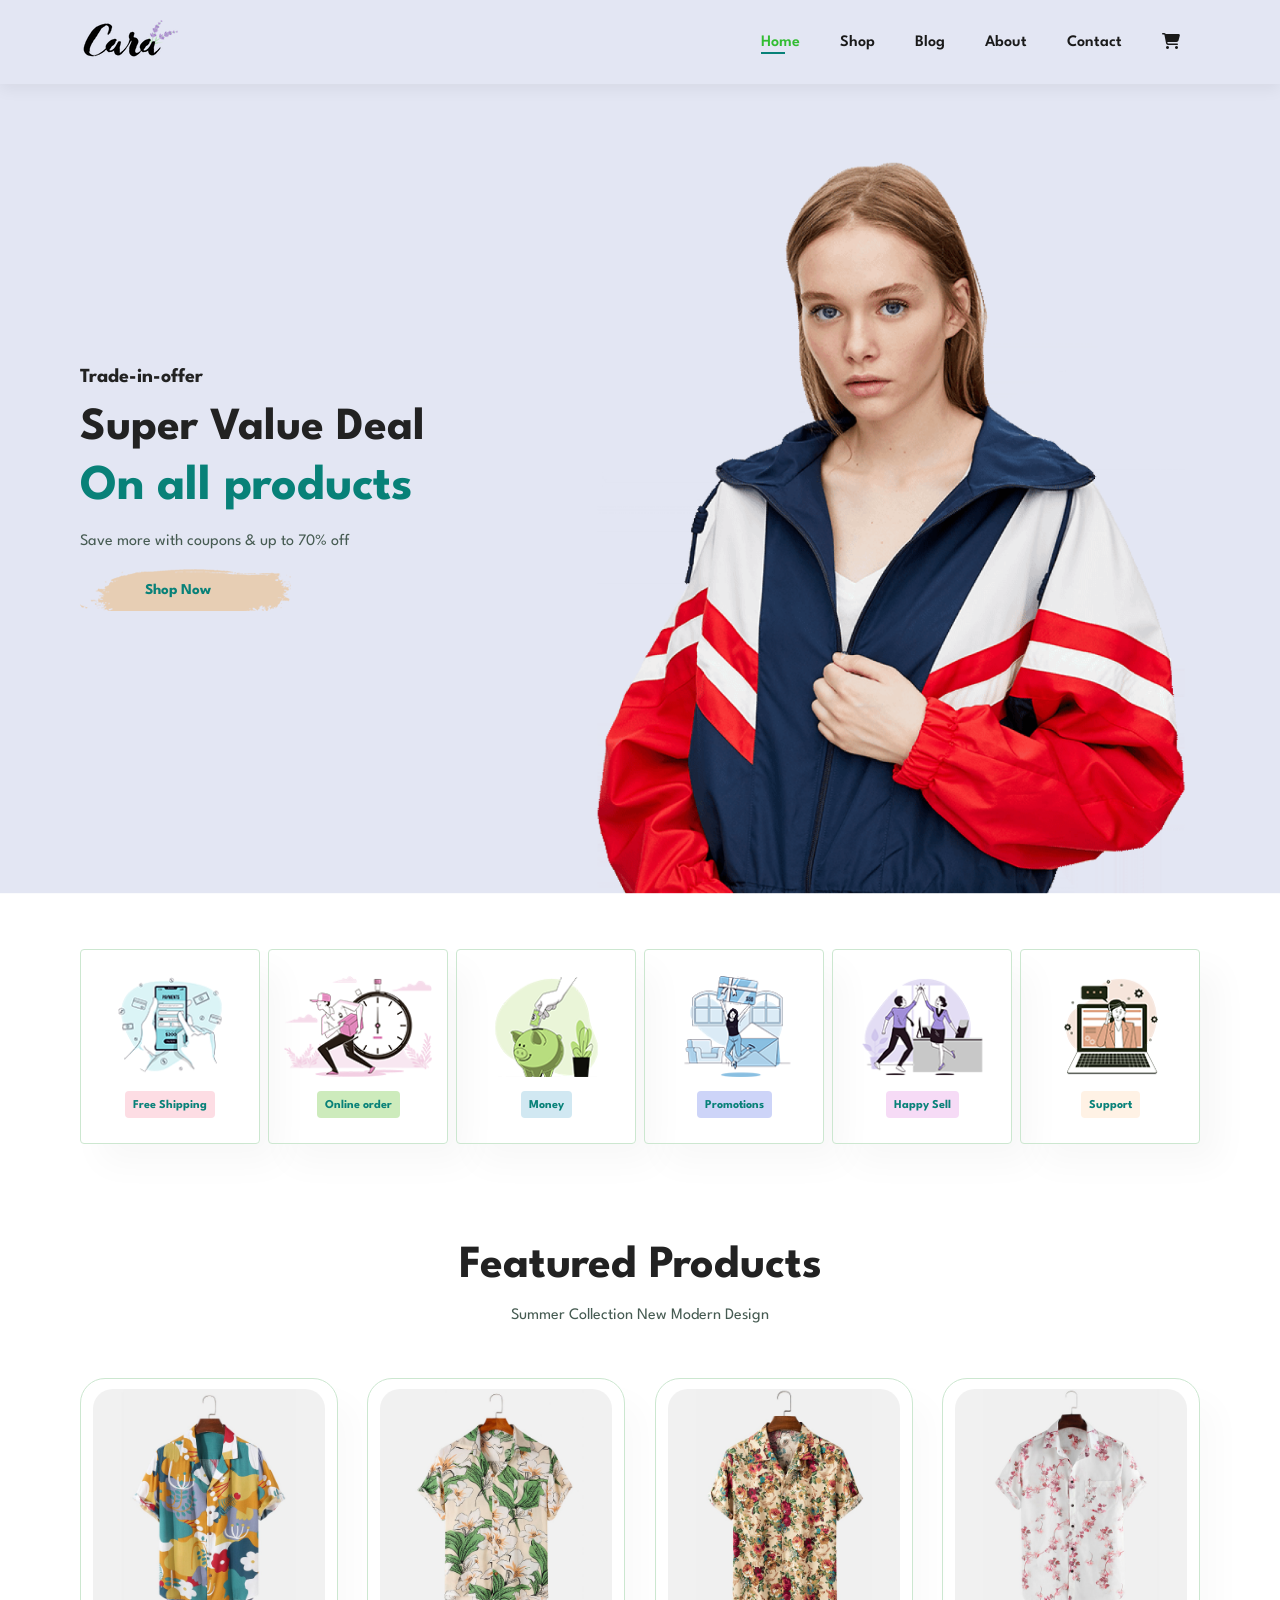
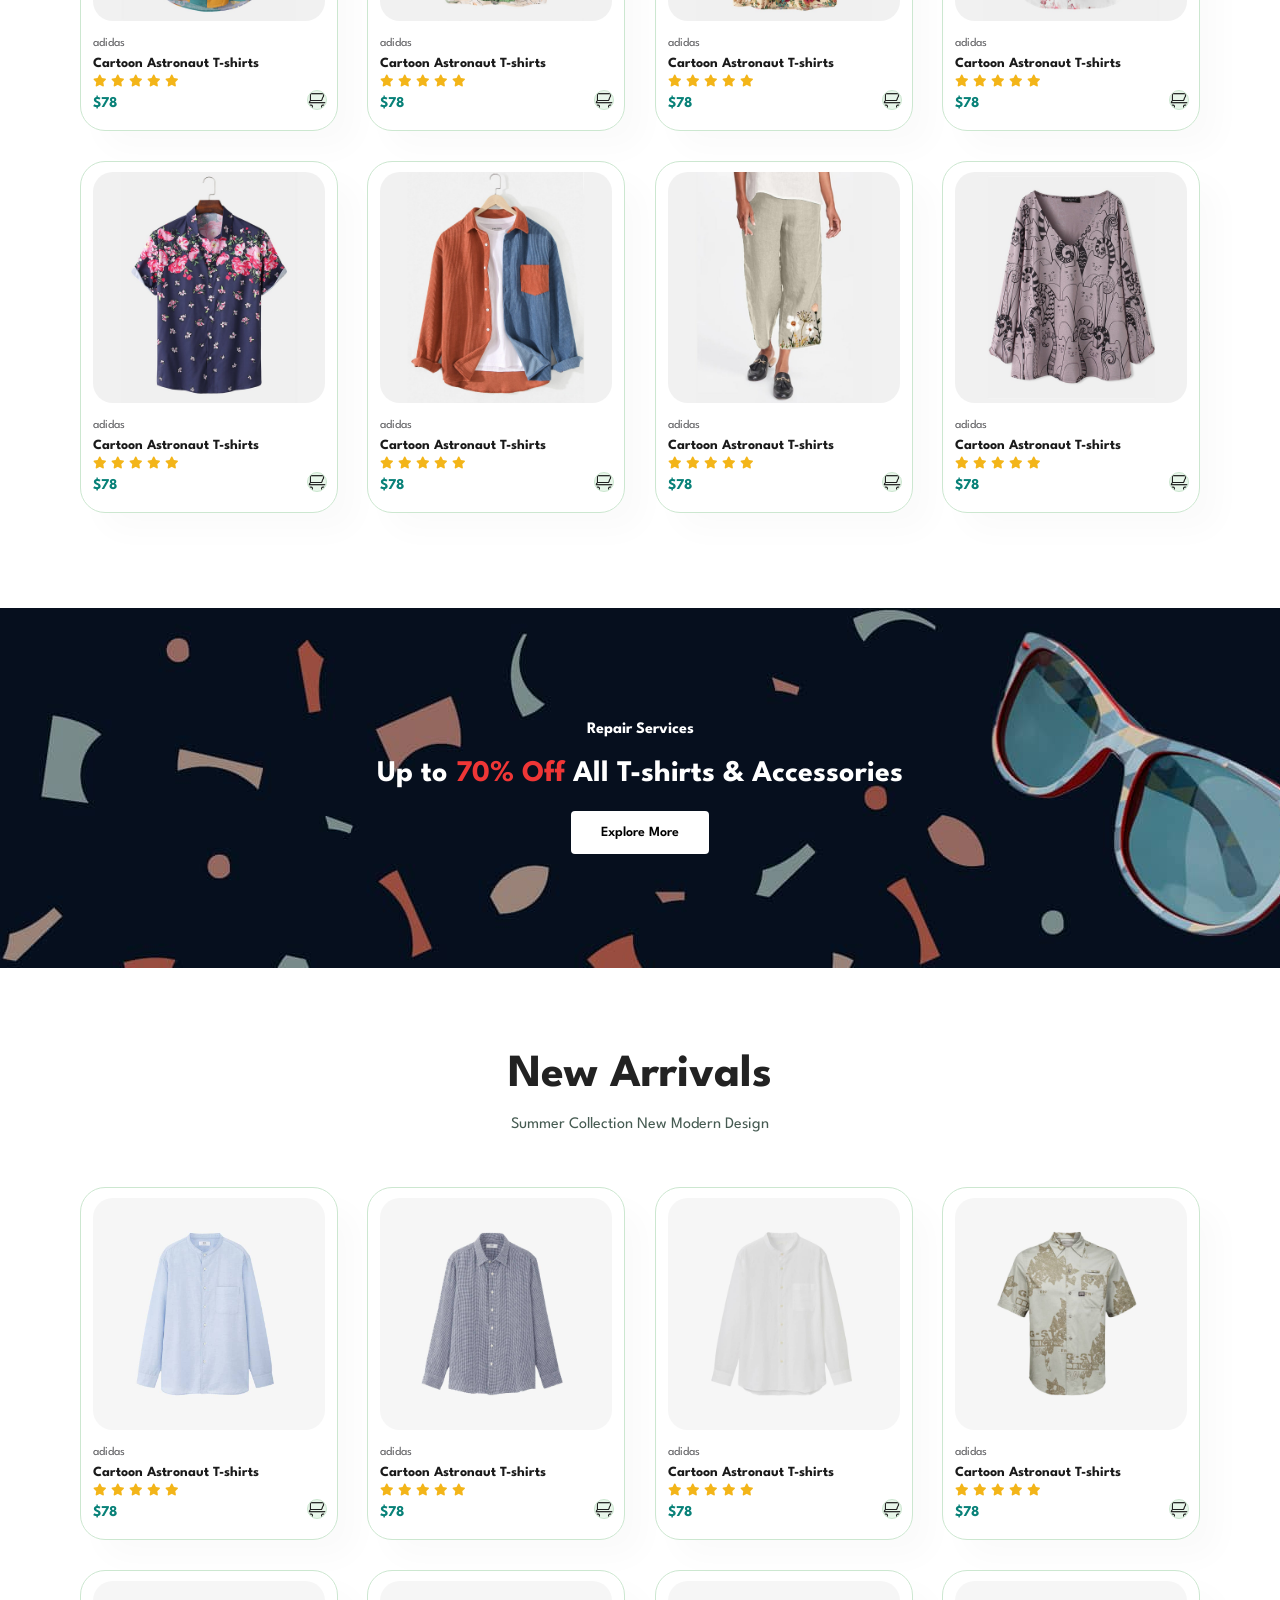
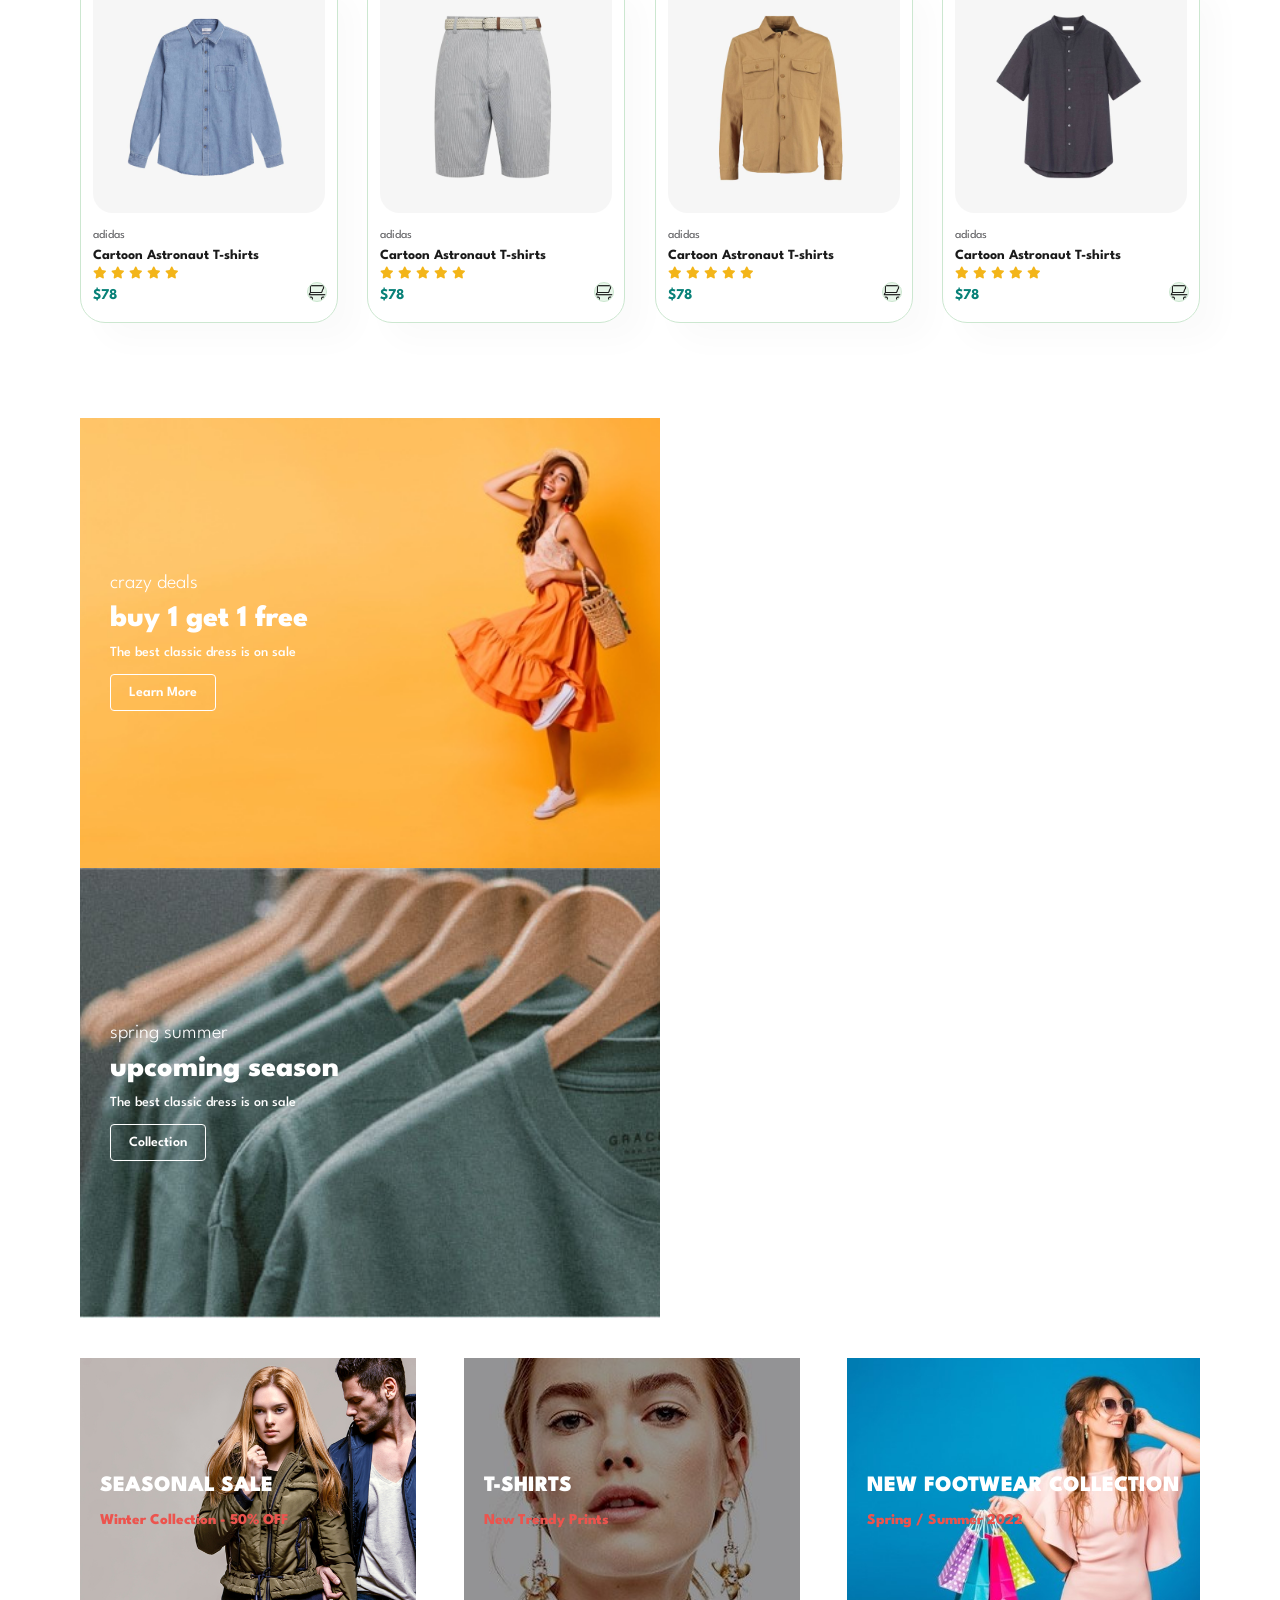
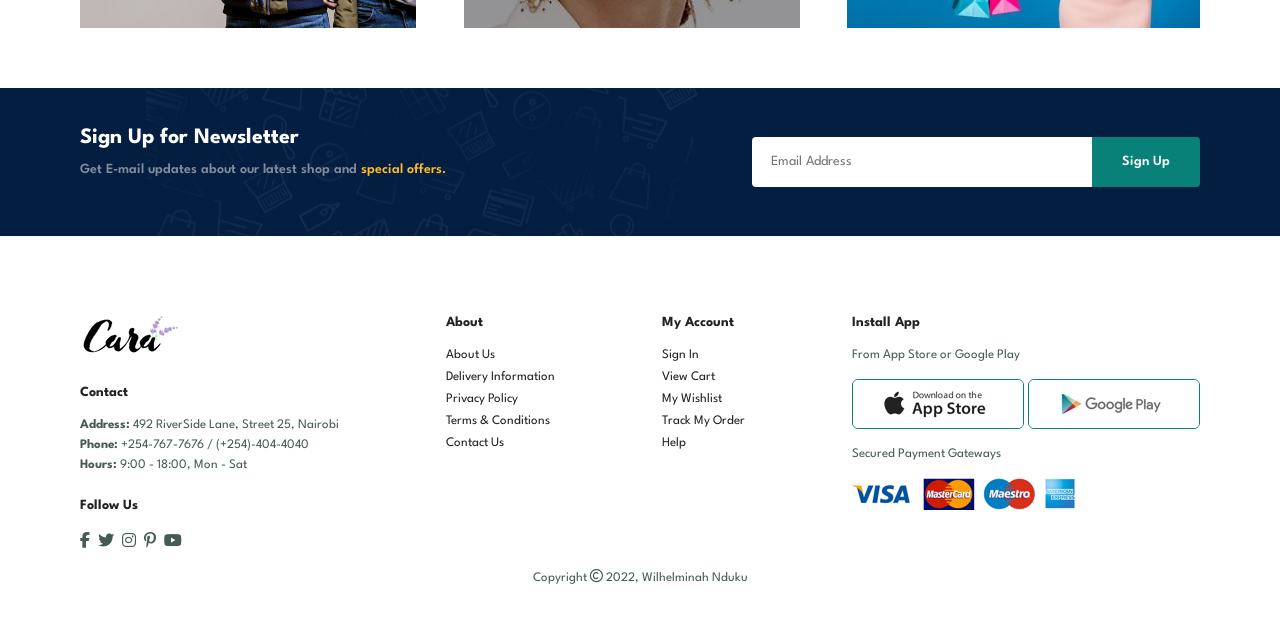
<file: index.html>
<!DOCTYPE html>
<html>
  <head>
    <meta charset="UTF-8" />
    <meta http-equiv="X-UA-Compatible" content="IE=edge" />
    <meta name="viewport" content="width=device-width, initial-scale=1.0" />

    <link
      rel="stylesheet"
      href="https://cdnjs.cloudflare.com/ajax/libs/font-awesome/6.2.0/css/all.min.css"
    />

    <!--<script src="https://use.fontawesome.com/18eae5cb12.js"></script>-->

    <!--<link
      rel="stylesheet"
      href="path/to/font-awesome/css/font-awesome.min.css"
    />-->
    <title>Ecommerce Website</title>

    <link rel="stylesheet" href="style.css" />
  </head>
  <body>
    <section id="header">
      <a href="#">
        <img src="img/logo.png" class="logo" alt="" />
      </a>

      <div>
        <ul id="navbar">
          <li><a class="active" href="index.html">Home</a></li>
          <li><a href="shop.html">Shop</a></li>
          <li><a href="blog.html">Blog</a></li>
          <li><a href="about.html">About</a></li>
          <li><a href="contact.html">Contact</a></li>
          <li id="lg-bag">
            <a href="cart.html"><i class="fa-solid fa-cart-shopping"></i></a>
          </li>
          <a href="#" id="close"><i class="fa-solid fa-xmark"></i></a>
        </ul>
      </div>

      <div id="mobile">
        <a href="cart.html"><i class="fa-solid fa-cart-shopping"></i></a>
        <i id="bar" class="fa-solid fa-bars"></i>
      </div>
    </section>

    <section id="hero">
      <h4>Trade-in-offer</h4>
      <h2>Super Value Deal</h2>
      <h1>On all products</h1>
      <p>Save more with coupons & up to 70% off</p>
      <button>Shop Now</button>
    </section>

    <section id="feature" class="section-p1">
      <div class="fe-box">
        <img src="img/features/f1.png" alt="" />
        <h6>Free Shipping</h6>
      </div>
      <div class="fe-box">
        <img src="img/features/f2.png" alt="" />
        <h6>Online order</h6>
      </div>
      <div class="fe-box">
        <img src="img/features/f3.png" alt="" />
        <h6>Money</h6>
      </div>
      <div class="fe-box">
        <img src="img/features/f4.png" alt="" />
        <h6>Promotions</h6>
      </div>
      <div class="fe-box">
        <img src="img/features/f5.png" alt="" />
        <h6>Happy Sell</h6>
      </div>
      <div class="fe-box">
        <img src="img/features/f6.png" alt="" />
        <h6>Support</h6>
      </div>
    </section>

    <section id="product1" class="section-p1">
      <h2>Featured Products</h2>
      <p>Summer Collection New Modern Design</p>
      <div class="pro-container">
        <div class="pro">
          <img src="img/products/f1.jpg" alt="" />
          <div class="des">
            <span>adidas</span>
            <h5>Cartoon Astronaut T-shirts</h5>
            <div class="star">
              <i class="fas fa-star"></i>
              <i class="fas fa-star"></i>
              <i class="fas fa-star"></i>
              <i class="fas fa-star"></i>
              <i class="fas fa-star"></i>
            </div>
            <h4>$78</h4>
          </div>
          <a href="#">
            <img src="img/cart shopping/cart.png" class="cart" alt="" />
          </a>
        </div>

        <div class="pro">
          <img src="img/products/f2.jpg" alt="" />
          <div class="des">
            <span>adidas</span>
            <h5>Cartoon Astronaut T-shirts</h5>
            <div class="star">
              <i class="fas fa-star"></i>
              <i class="fas fa-star"></i>
              <i class="fas fa-star"></i>
              <i class="fas fa-star"></i>
              <i class="fas fa-star"></i>
            </div>
            <h4>$78</h4>
          </div>
          <a href="#">
            <img src="img/cart shopping/cart.png" class="cart" alt="" />
          </a>
        </div>

        <div class="pro">
          <img src="img/products/f3.jpg" alt="" />
          <div class="des">
            <span>adidas</span>
            <h5>Cartoon Astronaut T-shirts</h5>
            <div class="star">
              <i class="fas fa-star"></i>
              <i class="fas fa-star"></i>
              <i class="fas fa-star"></i>
              <i class="fas fa-star"></i>
              <i class="fas fa-star"></i>
            </div>
            <h4>$78</h4>
          </div>
          <a href="#">
            <img src="img/cart shopping/cart.png" class="cart" alt="" />
          </a>
        </div>

        <div class="pro">
          <img src="img/products/f4.jpg" alt="" />
          <div class="des">
            <span>adidas</span>
            <h5>Cartoon Astronaut T-shirts</h5>
            <div class="star">
              <i class="fas fa-star"></i>
              <i class="fas fa-star"></i>
              <i class="fas fa-star"></i>
              <i class="fas fa-star"></i>
              <i class="fas fa-star"></i>
            </div>
            <h4>$78</h4>
          </div>
          <a href="#">
            <img src="img/cart shopping/cart.png" class="cart" alt="" />
          </a>
        </div>

        <div class="pro">
          <img src="img/products/f5.jpg" alt="" />
          <div class="des">
            <span>adidas</span>
            <h5>Cartoon Astronaut T-shirts</h5>
            <div class="star">
              <i class="fas fa-star"></i>
              <i class="fas fa-star"></i>
              <i class="fas fa-star"></i>
              <i class="fas fa-star"></i>
              <i class="fas fa-star"></i>
            </div>
            <h4>$78</h4>
          </div>
          <a href="#">
            <img src="img/cart shopping/cart.png" class="cart" alt="" />
          </a>
        </div>

        <div class="pro">
          <img src="img/products/f6.jpg" alt="" />
          <div class="des">
            <span>adidas</span>
            <h5>Cartoon Astronaut T-shirts</h5>
            <div class="star">
              <i class="fas fa-star"></i>
              <i class="fas fa-star"></i>
              <i class="fas fa-star"></i>
              <i class="fas fa-star"></i>
              <i class="fas fa-star"></i>
            </div>
            <h4>$78</h4>
          </div>
          <a href="#">
            <img src="img/cart shopping/cart.png" class="cart" alt="" />
          </a>
        </div>

        <div class="pro">
          <img src="img/products/f7.jpg" alt="" />
          <div class="des">
            <span>adidas</span>
            <h5>Cartoon Astronaut T-shirts</h5>
            <div class="star">
              <i class="fas fa-star"></i>
              <i class="fas fa-star"></i>
              <i class="fas fa-star"></i>
              <i class="fas fa-star"></i>
              <i class="fas fa-star"></i>
            </div>
            <h4>$78</h4>
          </div>
          <a href="#">
            <img src="img/cart shopping/cart.png" class="cart" alt="" />
          </a>
        </div>

        <div class="pro">
          <img src="img/products/f8.jpg" alt="" />
          <div class="des">
            <span>adidas</span>
            <h5>Cartoon Astronaut T-shirts</h5>
            <div class="star">
              <i class="fas fa-star"></i>
              <i class="fas fa-star"></i>
              <i class="fas fa-star"></i>
              <i class="fas fa-star"></i>
              <i class="fas fa-star"></i>
            </div>
            <h4>$78</h4>
          </div>
          <a href="#">
            <img src="img/cart shopping/cart.png" class="cart" alt="" />
          </a>
        </div>
      </div>
    </section>

    <section id="banner" class="section-m1">
      <h4>Repair Services</h4>
      <h2>Up to <span>70% Off</span> All T-shirts & Accessories</h2>
      <button class="explore">Explore More</button>
    </section>

    <section id="product1" class="section-p1">
      <h2>New Arrivals</h2>
      <p>Summer Collection New Modern Design</p>
      <div class="pro-container">
        <div class="pro">
          <img src="img/products/n1.jpg" alt="" />
          <div class="des">
            <span>adidas</span>
            <h5>Cartoon Astronaut T-shirts</h5>
            <div class="star">
              <i class="fas fa-star"></i>
              <i class="fas fa-star"></i>
              <i class="fas fa-star"></i>
              <i class="fas fa-star"></i>
              <i class="fas fa-star"></i>
            </div>
            <h4>$78</h4>
          </div>
          <a href="#">
            <img src="img/cart shopping/cart.png" class="cart" alt="" />
          </a>
        </div>

        <div class="pro">
          <img src="img/products/n2.jpg" alt="" />
          <div class="des">
            <span>adidas</span>
            <h5>Cartoon Astronaut T-shirts</h5>
            <div class="star">
              <i class="fas fa-star"></i>
              <i class="fas fa-star"></i>
              <i class="fas fa-star"></i>
              <i class="fas fa-star"></i>
              <i class="fas fa-star"></i>
            </div>
            <h4>$78</h4>
          </div>
          <a href="#">
            <img src="img/cart shopping/cart.png" class="cart" alt="" />
          </a>
        </div>

        <div class="pro">
          <img src="img/products/n3.jpg" alt="" />
          <div class="des">
            <span>adidas</span>
            <h5>Cartoon Astronaut T-shirts</h5>
            <div class="star">
              <i class="fas fa-star"></i>
              <i class="fas fa-star"></i>
              <i class="fas fa-star"></i>
              <i class="fas fa-star"></i>
              <i class="fas fa-star"></i>
            </div>
            <h4>$78</h4>
          </div>
          <a href="#">
            <img src="img/cart shopping/cart.png" class="cart" alt="" />
          </a>
        </div>

        <div class="pro">
          <img src="img/products/n4.jpg" alt="" />
          <div class="des">
            <span>adidas</span>
            <h5>Cartoon Astronaut T-shirts</h5>
            <div class="star">
              <i class="fas fa-star"></i>
              <i class="fas fa-star"></i>
              <i class="fas fa-star"></i>
              <i class="fas fa-star"></i>
              <i class="fas fa-star"></i>
            </div>
            <h4>$78</h4>
          </div>
          <a href="#">
            <img src="img/cart shopping/cart.png" class="cart" alt="" />
          </a>
        </div>

        <div class="pro">
          <img src="img/products/n5.jpg" alt="" />
          <div class="des">
            <span>adidas</span>
            <h5>Cartoon Astronaut T-shirts</h5>
            <div class="star">
              <i class="fas fa-star"></i>
              <i class="fas fa-star"></i>
              <i class="fas fa-star"></i>
              <i class="fas fa-star"></i>
              <i class="fas fa-star"></i>
            </div>
            <h4>$78</h4>
          </div>
          <a href="#">
            <img src="img/cart shopping/cart.png" class="cart" alt="" />
          </a>
        </div>

        <div class="pro">
          <img src="img/products/n6.jpg" alt="" />
          <div class="des">
            <span>adidas</span>
            <h5>Cartoon Astronaut T-shirts</h5>
            <div class="star">
              <i class="fas fa-star"></i>
              <i class="fas fa-star"></i>
              <i class="fas fa-star"></i>
              <i class="fas fa-star"></i>
              <i class="fas fa-star"></i>
            </div>
            <h4>$78</h4>
          </div>
          <a href="#">
            <img src="img/cart shopping/cart.png" class="cart" alt="" />
          </a>
        </div>

        <div class="pro">
          <img src="img/products/n7.jpg" alt="" />
          <div class="des">
            <span>adidas</span>
            <h5>Cartoon Astronaut T-shirts</h5>
            <div class="star">
              <i class="fas fa-star"></i>
              <i class="fas fa-star"></i>
              <i class="fas fa-star"></i>
              <i class="fas fa-star"></i>
              <i class="fas fa-star"></i>
            </div>
            <h4>$78</h4>
          </div>
          <a href="#">
            <img src="img/cart shopping/cart.png" class="cart" alt="" />
          </a>
        </div>

        <div class="pro">
          <img src="img/products/n8.jpg" alt="" />
          <div class="des">
            <span>adidas</span>
            <h5>Cartoon Astronaut T-shirts</h5>
            <div class="star">
              <i class="fas fa-star"></i>
              <i class="fas fa-star"></i>
              <i class="fas fa-star"></i>
              <i class="fas fa-star"></i>
              <i class="fas fa-star"></i>
            </div>
            <h4>$78</h4>
          </div>
          <a href="#">
            <img src="img/cart shopping/cart.png" class="cart" alt="" />
          </a>
        </div>
      </div>
    </section>

    <section id="sm-banner" class="section-p1">
      <div class="banner-box">
        <h4>crazy deals</h4>
        <h2>buy 1 get 1 free</h2>
        <span>The best classic dress is on sale</span>
        <button class="learn">Learn More</button>
      </div>
      <div class="banner-box banner-box2">
        <h4>spring summer</h4>
        <h2>upcoming season</h2>
        <span>The best classic dress is on sale</span>
        <button class="learn">Collection</button>
      </div>
    </section>

    <section id="banner3">
      <div class="banner-box">
        <h2>SEASONAL SALE</h2>
        <h3>Winter Collection - 50% OFF</h3>
      </div>

      <div class="banner-box banner-box2">
        <h2>T-SHIRTS</h2>
        <h3>New Trendy Prints</h3>
      </div>

      <div class="banner-box banner-box3">
        <h2>NEW FOOTWEAR COLLECTION</h2>
        <h3>Spring / Summer 2022</h3>
      </div>
    </section>

    <section id="newsletter" class="section-p1 section-m1">
      <div class="newstext">
        <h4>Sign Up for Newsletter</h4>
        <p>
          Get E-mail updates about our latest shop and
          <span>special offers.</span>
        </p>
      </div>

      <div class="form">
        <input type="text" placeholder="Email Address" />
        <button class="explore">Sign Up</button>
      </div>
    </section>

    <footer class="section-p1">
      <div class="col">
        <img class="logo" src="img/logo.png" alt="" />
        <h4>Contact</h4>
        <p><strong>Address:</strong> 492 RiverSide Lane, Street 25, Nairobi</p>
        <p><strong>Phone:</strong> +254-767-7676 / (+254)-404-4040</p>
        <p><strong>Hours:</strong> 9:00 - 18:00, Mon - Sat</p>
        <div class="follow">
          <h4>Follow Us</h4>
          <div class="icon">
            <i class="fa-brands fa-facebook-f"></i>
            <i class="fa-brands fa-twitter"></i>
            <i class="fa-brands fa-instagram"></i>
            <i class="fa-brands fa-pinterest-p"></i>
            <i class="fa-brands fa-youtube"></i>
          </div>
        </div>
      </div>

      <div class="col">
        <h4>About</h4>
        <a href="#">About Us</a>
        <a href="#">Delivery Information</a>
        <a href="#">Privacy Policy</a>
        <a href="#">Terms & Conditions</a>
        <a href="#">Contact Us</a>
      </div>

      <div class="col">
        <h4>My Account</h4>
        <a href="#">Sign In</a>
        <a href="#">View Cart</a>
        <a href="#">My Wishlist</a>
        <a href="#">Track My Order</a>
        <a href="#">Help</a>
      </div>

      <div class="col install">
        <h4>Install App</h4>
        <p>From App Store or Google Play</p>
        <div class="row">
          <img src="img/pay/app.jpg" alt="" />
          <img src="img/pay/play.jpg" alt="" />
        </div>
        <p>Secured Payment Gateways</p>
        <img src="img/pay/pay.png" alt="" />
      </div>

      <div class="copyright">
        <p>
          Copyright <i class="fa-regular fa-copyright"></i> 2022, Wilhelminah
          Nduku
        </p>
      </div>
    </footer>

    <script src="script.js"></script>
  </body>
</html>
</file>
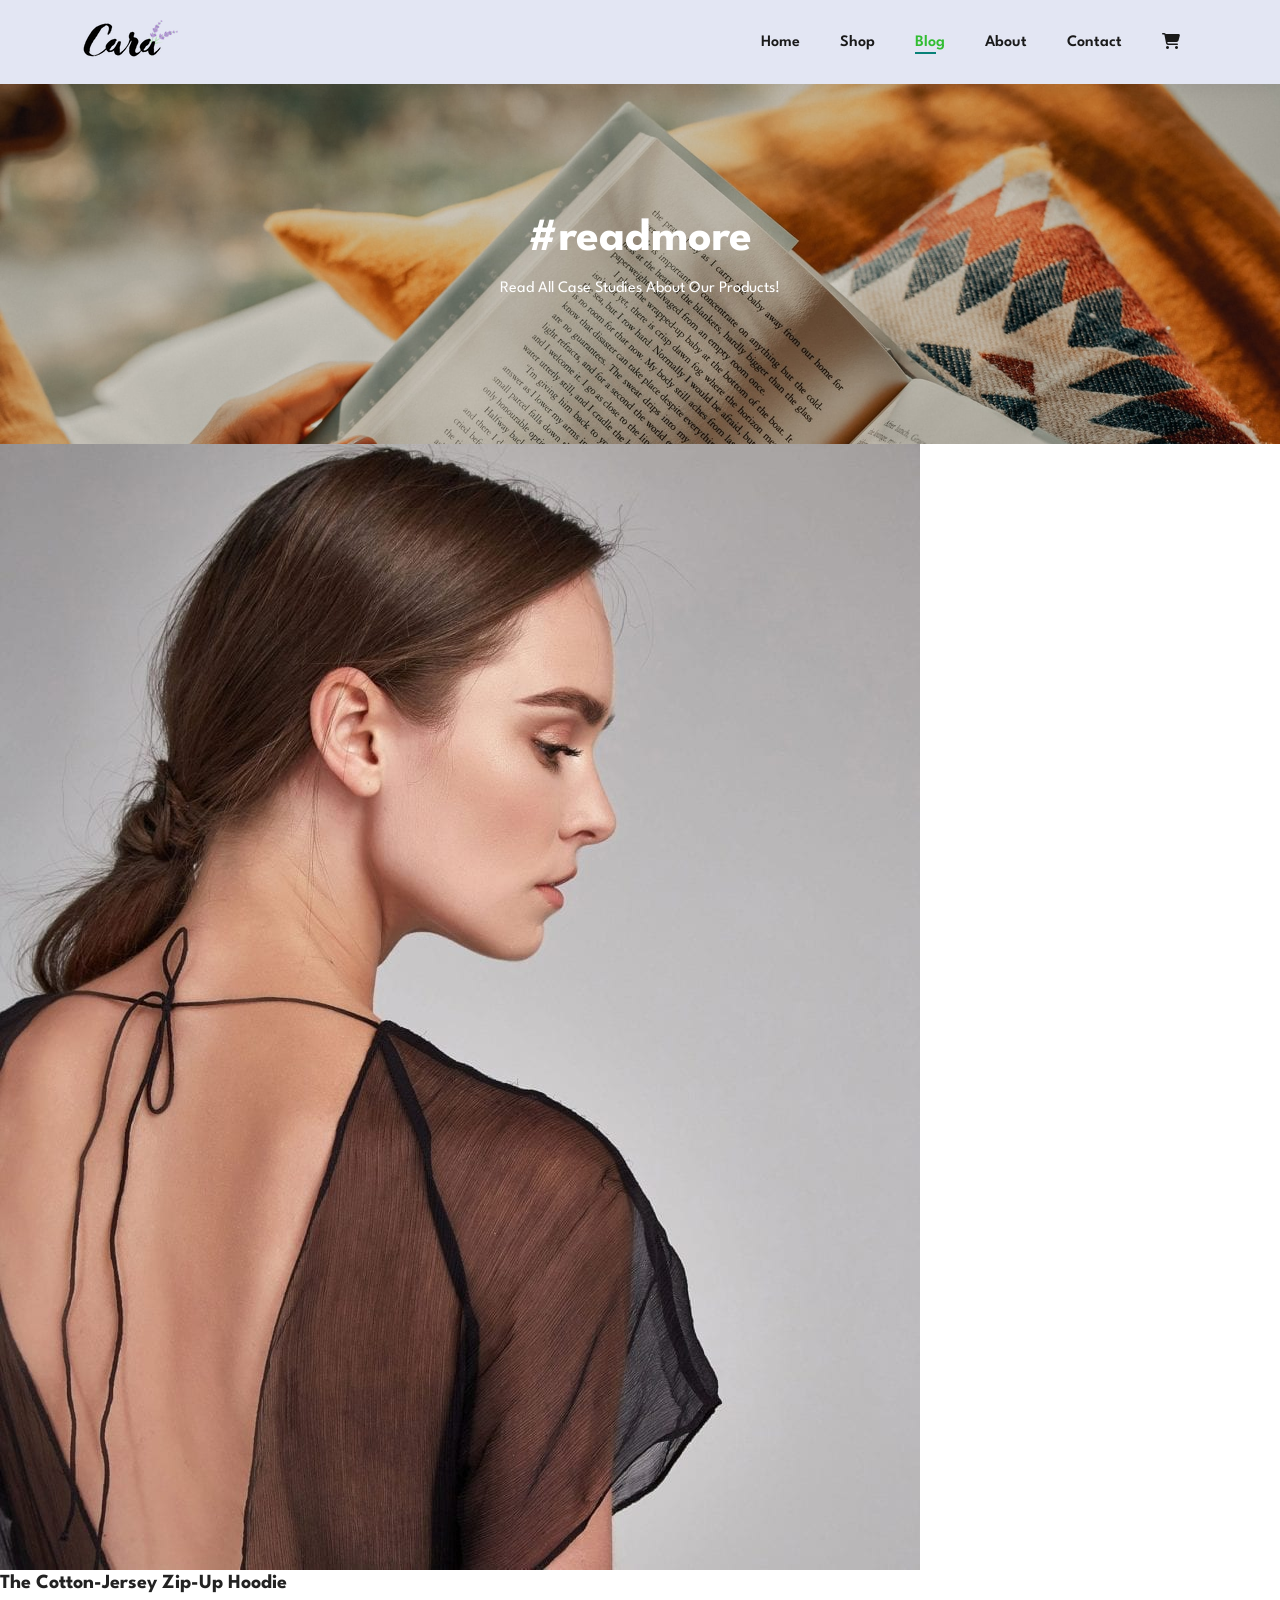
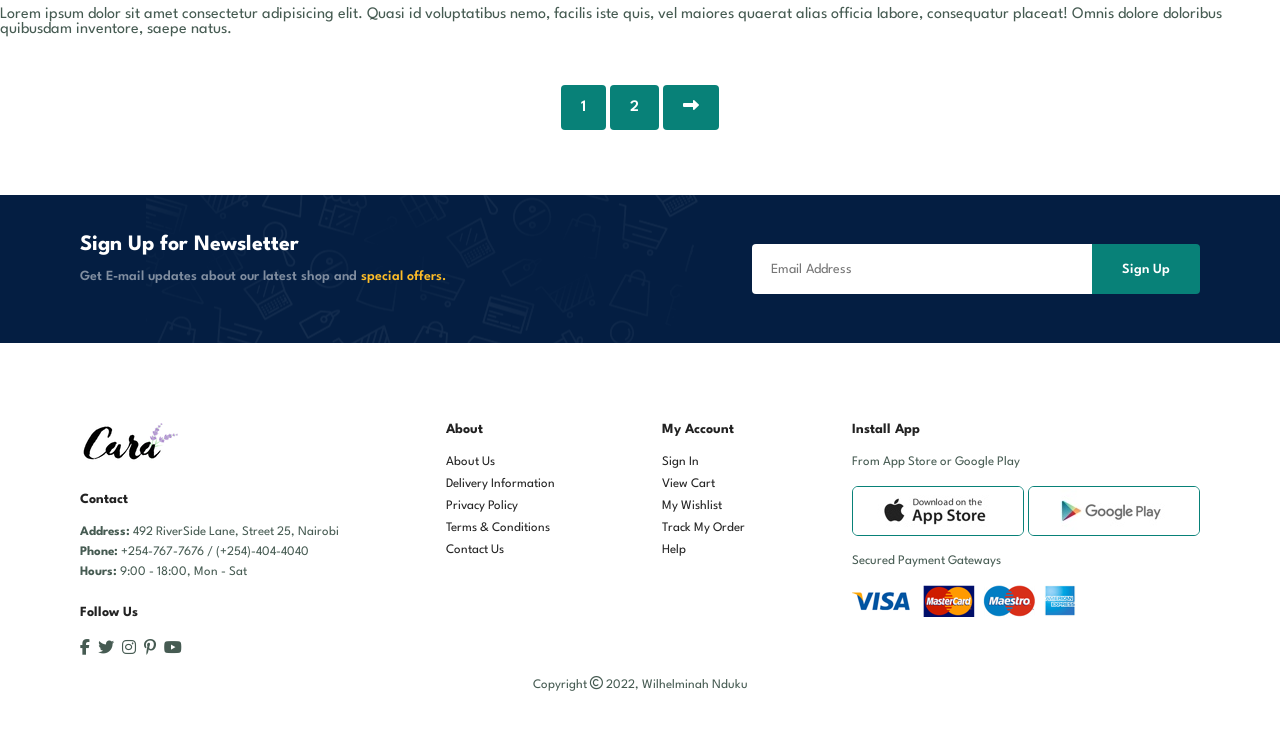
<file: blog.html>
<!DOCTYPE html>
<html>
  <head>
    <meta charset="UTF-8" />
    <meta http-equiv="X-UA-Compatible" content="IE=edge" />
    <meta name="viewport" content="width=device-width, initial-scale=1.0" />

    <link
      rel="stylesheet"
      href="https://cdnjs.cloudflare.com/ajax/libs/font-awesome/6.2.0/css/all.min.css"
    />

    <title>Ecommerce Website</title>

    <link rel="stylesheet" href="style.css" />
  </head>
  <body>
    <section id="header">
      <a href="#">
        <img src="img/logo.png" class="logo" alt="" />
      </a>

      <div>
        <ul id="navbar">
          <li><a href="index.html">Home</a></li>
          <li><a href="shop.html">Shop</a></li>
          <li><a class="active" href="blog.html">Blog</a></li>
          <li><a href="about.html">About</a></li>
          <li><a href="contact.html">Contact</a></li>
          <li id="lg-bag">
            <a href="cart.html"><i class="fa-solid fa-cart-shopping"></i></a>
          </li>
          <a href="#" id="close"><i class="fa-solid fa-xmark"></i></a>
        </ul>
      </div>

      <div id="mobile">
        <a href="cart.html"><i class="fa-solid fa-cart-shopping"></i></a>
        <i id="bar" class="fa-solid fa-bars"></i>
      </div>
    </section>

    <section id="blog-header">
      <h2>#readmore</h2>
      <p>Read All Case Studies About Our Products!</p>
    </section>

    <section id="blog">
      <div class="blog-box">
        <div class="blog-img">
          <img src="img/blog/b1.jpg" alt="" />
        </div>

        <div class="blog-details">
          <h4>The Cotton-Jersey Zip-Up Hoodie</h4>
          <p>
            Lorem ipsum dolor sit amet consectetur adipisicing elit. Quasi id
            voluptatibus nemo, facilis iste quis, vel maiores quaerat alias
            officia labore, consequatur placeat! Omnis dolore doloribus
            quibusdam inventore, saepe natus.
          </p>
        </div>
      </div>
    </section>

    <section id="pagination" class="section-p1">
      <a href="#">1</a>
      <a href="#">2</a>
      <a href="#"><i class="fa-solid fa-right-long"></i></a>
    </section>

    <section id="newsletter" class="section-p1 section-m1">
      <div class="newstext">
        <h4>Sign Up for Newsletter</h4>
        <p>
          Get E-mail updates about our latest shop and
          <span>special offers.</span>
        </p>
      </div>

      <div class="form">
        <input type="text" placeholder="Email Address" />
        <button class="explore">Sign Up</button>
      </div>
    </section>

    <footer class="section-p1">
      <div class="col">
        <img class="logo" src="img/logo.png" alt="" />
        <h4>Contact</h4>
        <p><strong>Address:</strong> 492 RiverSide Lane, Street 25, Nairobi</p>
        <p><strong>Phone:</strong> +254-767-7676 / (+254)-404-4040</p>
        <p><strong>Hours:</strong> 9:00 - 18:00, Mon - Sat</p>
        <div class="follow">
          <h4>Follow Us</h4>
          <div class="icon">
            <i class="fa-brands fa-facebook-f"></i>
            <i class="fa-brands fa-twitter"></i>
            <i class="fa-brands fa-instagram"></i>
            <i class="fa-brands fa-pinterest-p"></i>
            <i class="fa-brands fa-youtube"></i>
          </div>
        </div>
      </div>

      <div class="col">
        <h4>About</h4>
        <a href="#">About Us</a>
        <a href="#">Delivery Information</a>
        <a href="#">Privacy Policy</a>
        <a href="#">Terms & Conditions</a>
        <a href="#">Contact Us</a>
      </div>

      <div class="col">
        <h4>My Account</h4>
        <a href="#">Sign In</a>
        <a href="#">View Cart</a>
        <a href="#">My Wishlist</a>
        <a href="#">Track My Order</a>
        <a href="#">Help</a>
      </div>

      <div class="col install">
        <h4>Install App</h4>
        <p>From App Store or Google Play</p>
        <div class="row">
          <img src="img/pay/app.jpg" alt="" />
          <img src="img/pay/play.jpg" alt="" />
        </div>
        <p>Secured Payment Gateways</p>
        <img src="img/pay/pay.png" alt="" />
      </div>

      <div class="copyright">
        <p>
          Copyright <i class="fa-regular fa-copyright"></i> 2022, Wilhelminah
          Nduku
        </p>
      </div>
    </footer>

    <script src="script.js"></script>
  </body>
</html>
</file>
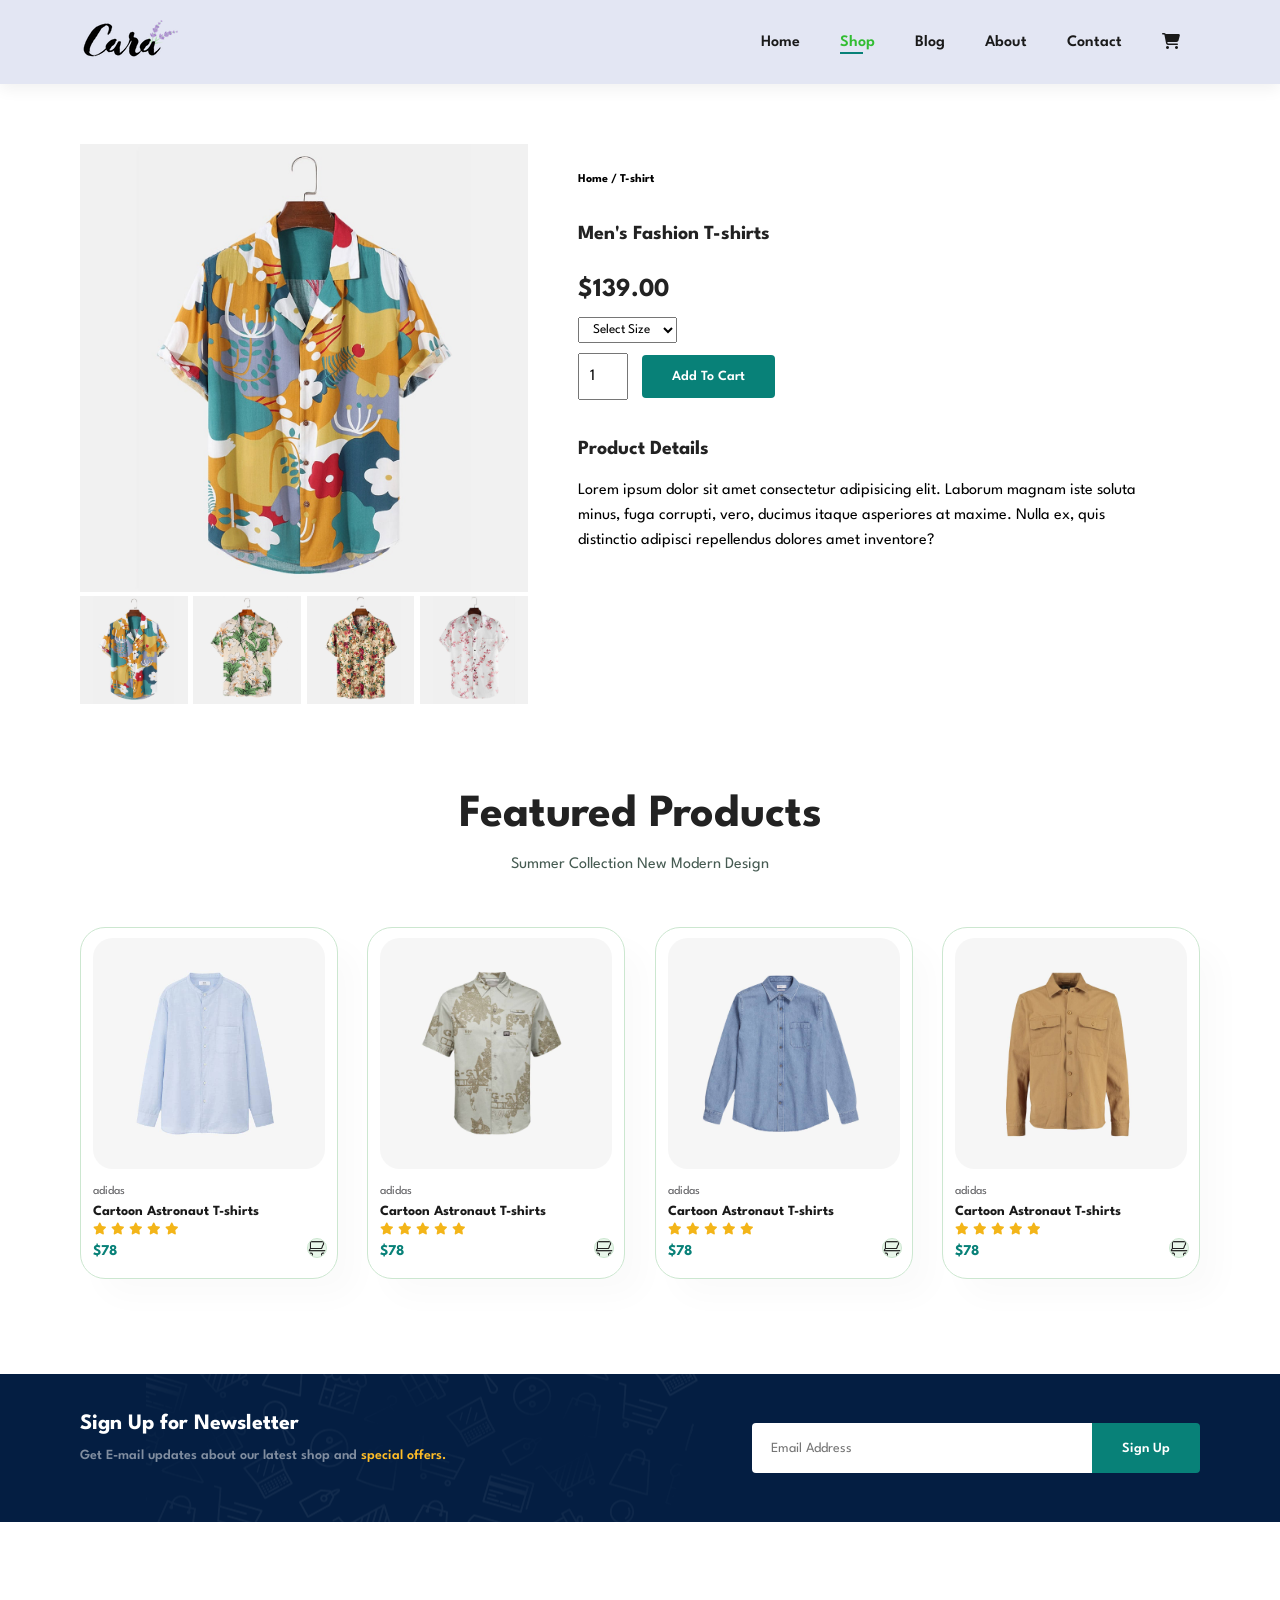
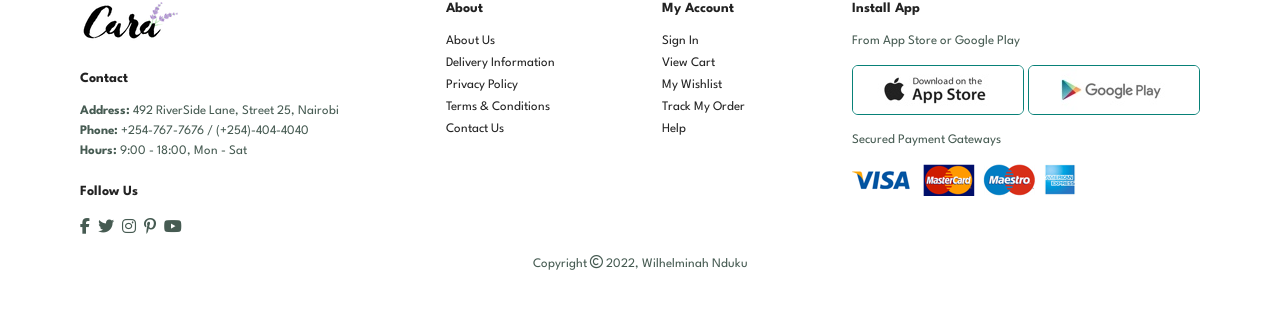
<file: product.html>
<!DOCTYPE html>
<html>
  <head>
    <meta charset="UTF-8" />
    <meta http-equiv="X-UA-Compatible" content="IE=edge" />
    <meta name="viewport" content="width=device-width, initial-scale=1.0" />

    <link
      rel="stylesheet"
      href="https://cdnjs.cloudflare.com/ajax/libs/font-awesome/6.2.0/css/all.min.css"
    />

    <title>Ecommerce Website</title>

    <link rel="stylesheet" href="style.css" />
  </head>
  <body>
    <section id="header">
      <a href="#">
        <img src="img/logo.png" class="logo" alt="" />
      </a>

      <div>
        <ul id="navbar">
          <li><a href="index.html">Home</a></li>
          <li><a class="active" href="shop.html">Shop</a></li>
          <li><a href="blog.html">Blog</a></li>
          <li><a href="about.html">About</a></li>
          <li><a href="contact.html">Contact</a></li>
          <li id="lg-bag">
            <a href="cart.html"><i class="fa-solid fa-cart-shopping"></i></a>
          </li>
          <a href="#" id="close"><i class="fa-solid fa-xmark"></i></a>
        </ul>
      </div>

      <div id="mobile">
        <a href="cart.html"><i class="fa-solid fa-cart-shopping"></i></a>
        <i id="bar" class="fa-solid fa-bars"></i>
      </div>
    </section>

    <section id="details" class="section-p1">
      <div class="single-image">
        <img src="img/products/f1.jpg" width="100%" id="main-image" alt="" />

        <div class="s-image-grp">
          <div class="s-image-col">
            <img
              src="img/products/f1.jpg"
              width="100%"
              class="s-image"
              alt=""
            />
          </div>

          <div class="s-image-col">
            <img
              src="img/products/f2.jpg"
              width="100%"
              class="s-image"
              alt=""
            />
          </div>

          <div class="s-image-col">
            <img
              src="img/products/f3.jpg"
              width="100%"
              class="s-image"
              alt=""
            />
          </div>

          <div class="s-image-col">
            <img
              src="img/products/f4.jpg"
              width="100%"
              class="s-image"
              alt=""
            />
          </div>
        </div>
      </div>

      <div class="single-img-details">
        <h6>Home / T-shirt</h6>
        <h4>Men's Fashion T-shirts</h4>
        <h2>$139.00</h2>
        <select>
          <option>Select Size</option>
          <option>Small</option>
          <option>Medium</option>
          <option>Large</option>
          <option>XL</option>
          <option>XXL</option>
          <option>XXXL</option>
        </select>
        <input type="number" value="1" />
        <button class="explore">Add To Cart</button>
        <h4>Product Details</h4>
        <span
          >Lorem ipsum dolor sit amet consectetur adipisicing elit. Laborum
          magnam iste soluta minus, fuga corrupti, vero, ducimus itaque
          asperiores at maxime. Nulla ex, quis distinctio adipisci repellendus
          dolores amet inventore?</span
        >
      </div>
    </section>

    <section id="product1" class="section-p1">
      <h2>Featured Products</h2>
      <p>Summer Collection New Modern Design</p>
      <div class="pro-container">
        <div class="pro">
          <img src="img/products/n1.jpg" alt="" />
          <div class="des">
            <span>adidas</span>
            <h5>Cartoon Astronaut T-shirts</h5>
            <div class="star">
              <i class="fas fa-star"></i>
              <i class="fas fa-star"></i>
              <i class="fas fa-star"></i>
              <i class="fas fa-star"></i>
              <i class="fas fa-star"></i>
            </div>
            <h4>$78</h4>
          </div>
          <a href="#">
            <img src="img/cart shopping/cart.png" class="cart" alt="" />
          </a>
        </div>

        <div class="pro">
          <img src="img/products/n4.jpg" alt="" />
          <div class="des">
            <span>adidas</span>
            <h5>Cartoon Astronaut T-shirts</h5>
            <div class="star">
              <i class="fas fa-star"></i>
              <i class="fas fa-star"></i>
              <i class="fas fa-star"></i>
              <i class="fas fa-star"></i>
              <i class="fas fa-star"></i>
            </div>
            <h4>$78</h4>
          </div>
          <a href="#">
            <img src="img/cart shopping/cart.png" class="cart" alt="" />
          </a>
        </div>

        <div class="pro">
          <img src="img/products/n5.jpg" alt="" />
          <div class="des">
            <span>adidas</span>
            <h5>Cartoon Astronaut T-shirts</h5>
            <div class="star">
              <i class="fas fa-star"></i>
              <i class="fas fa-star"></i>
              <i class="fas fa-star"></i>
              <i class="fas fa-star"></i>
              <i class="fas fa-star"></i>
            </div>
            <h4>$78</h4>
          </div>
          <a href="#">
            <img src="img/cart shopping/cart.png" class="cart" alt="" />
          </a>
        </div>

        <div class="pro">
          <img src="img/products/n7.jpg" alt="" />
          <div class="des">
            <span>adidas</span>
            <h5>Cartoon Astronaut T-shirts</h5>
            <div class="star">
              <i class="fas fa-star"></i>
              <i class="fas fa-star"></i>
              <i class="fas fa-star"></i>
              <i class="fas fa-star"></i>
              <i class="fas fa-star"></i>
            </div>
            <h4>$78</h4>
          </div>
          <a href="#">
            <img src="img/cart shopping/cart.png" class="cart" alt="" />
          </a>
        </div>
      </div>
    </section>

    <section id="newsletter" class="section-p1 section-m1">
      <div class="newstext">
        <h4>Sign Up for Newsletter</h4>
        <p>
          Get E-mail updates about our latest shop and
          <span>special offers.</span>
        </p>
      </div>

      <div class="form">
        <input type="text" placeholder="Email Address" />
        <button class="explore">Sign Up</button>
      </div>
    </section>

    <footer class="section-p1">
      <div class="col">
        <img class="logo" src="img/logo.png" alt="" />
        <h4>Contact</h4>
        <p><strong>Address:</strong> 492 RiverSide Lane, Street 25, Nairobi</p>
        <p><strong>Phone:</strong> +254-767-7676 / (+254)-404-4040</p>
        <p><strong>Hours:</strong> 9:00 - 18:00, Mon - Sat</p>
        <div class="follow">
          <h4>Follow Us</h4>
          <div class="icon">
            <i class="fa-brands fa-facebook-f"></i>
            <i class="fa-brands fa-twitter"></i>
            <i class="fa-brands fa-instagram"></i>
            <i class="fa-brands fa-pinterest-p"></i>
            <i class="fa-brands fa-youtube"></i>
          </div>
        </div>
      </div>

      <div class="col">
        <h4>About</h4>
        <a href="#">About Us</a>
        <a href="#">Delivery Information</a>
        <a href="#">Privacy Policy</a>
        <a href="#">Terms & Conditions</a>
        <a href="#">Contact Us</a>
      </div>

      <div class="col">
        <h4>My Account</h4>
        <a href="#">Sign In</a>
        <a href="#">View Cart</a>
        <a href="#">My Wishlist</a>
        <a href="#">Track My Order</a>
        <a href="#">Help</a>
      </div>

      <div class="col install">
        <h4>Install App</h4>
        <p>From App Store or Google Play</p>
        <div class="row">
          <img src="img/pay/app.jpg" alt="" />
          <img src="img/pay/play.jpg" alt="" />
        </div>
        <p>Secured Payment Gateways</p>
        <img src="img/pay/pay.png" alt="" />
      </div>

      <div class="copyright">
        <p>
          Copyright <i class="fa-regular fa-copyright"></i> 2022, Wilhelminah
          Nduku
        </p>
      </div>
    </footer>

    <script src="product.js"></script>

    <script src="script.js"></script>
  </body>
</html>
</file>
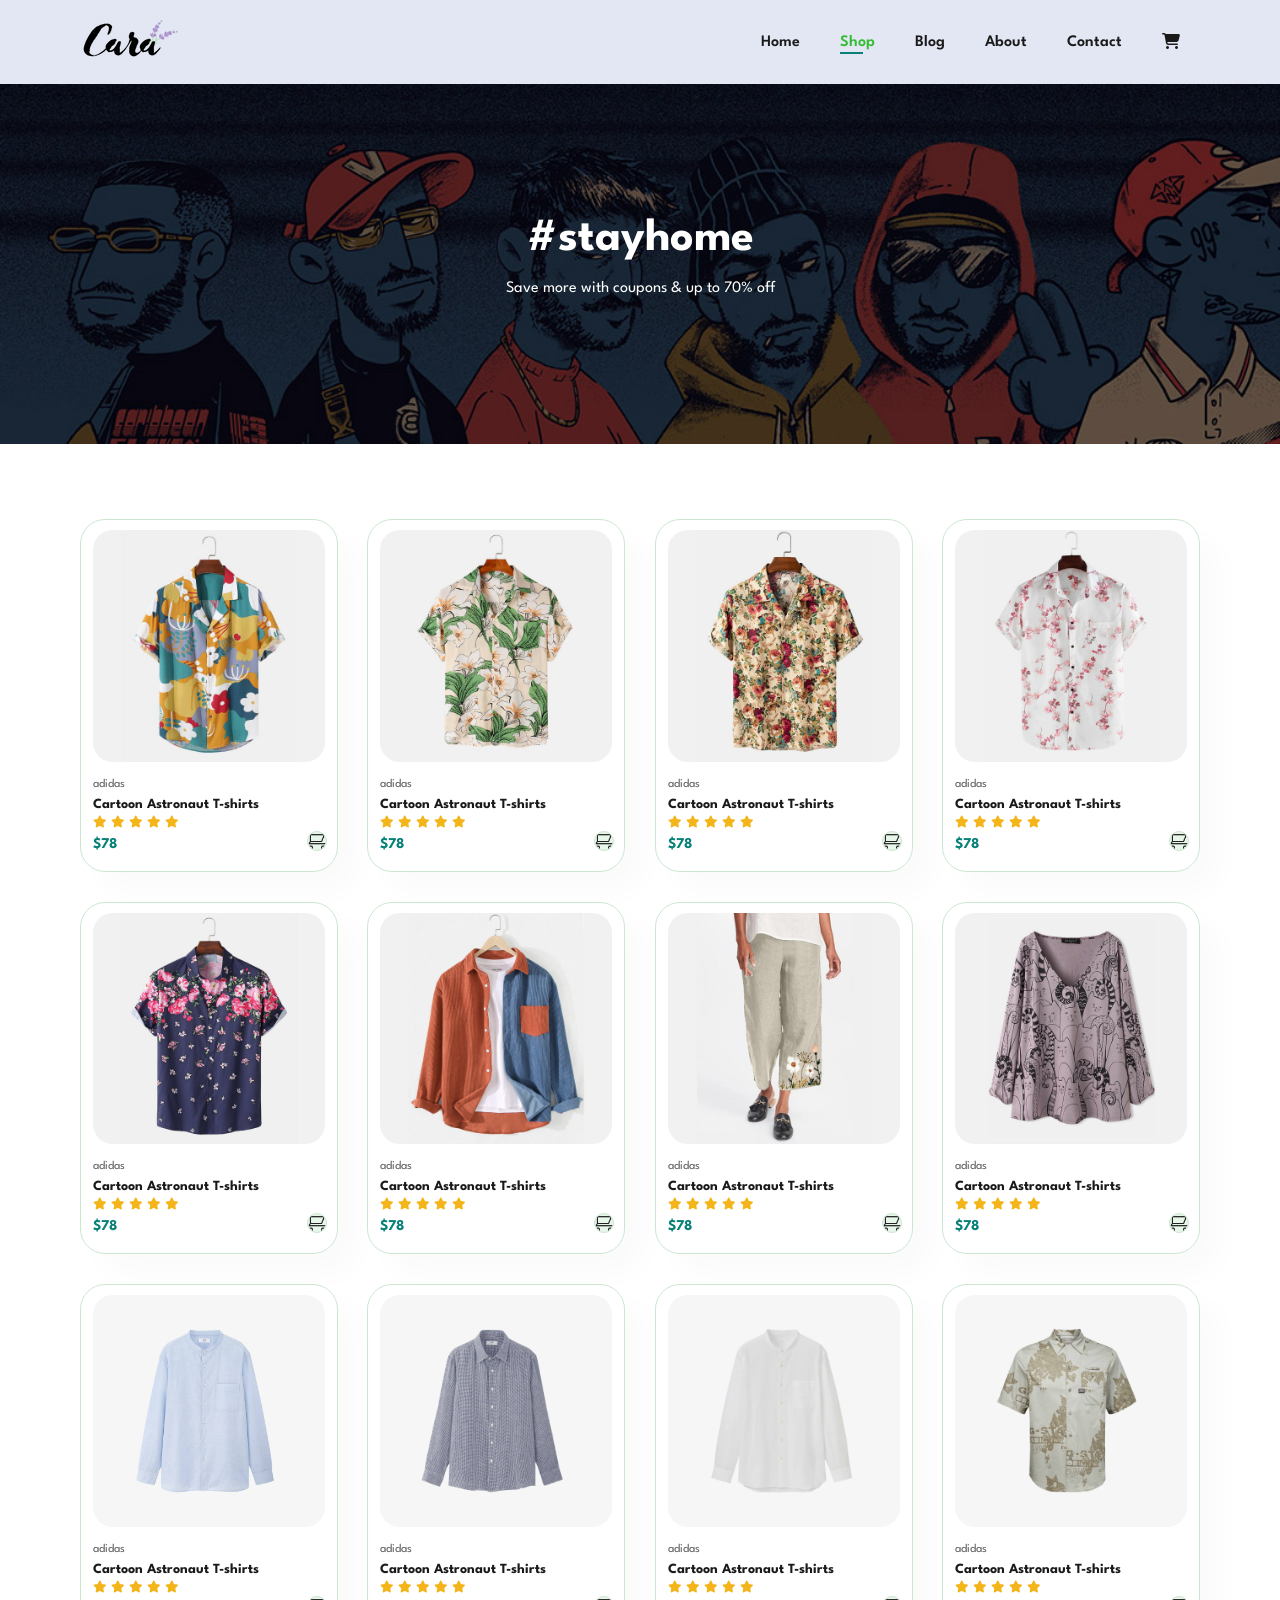
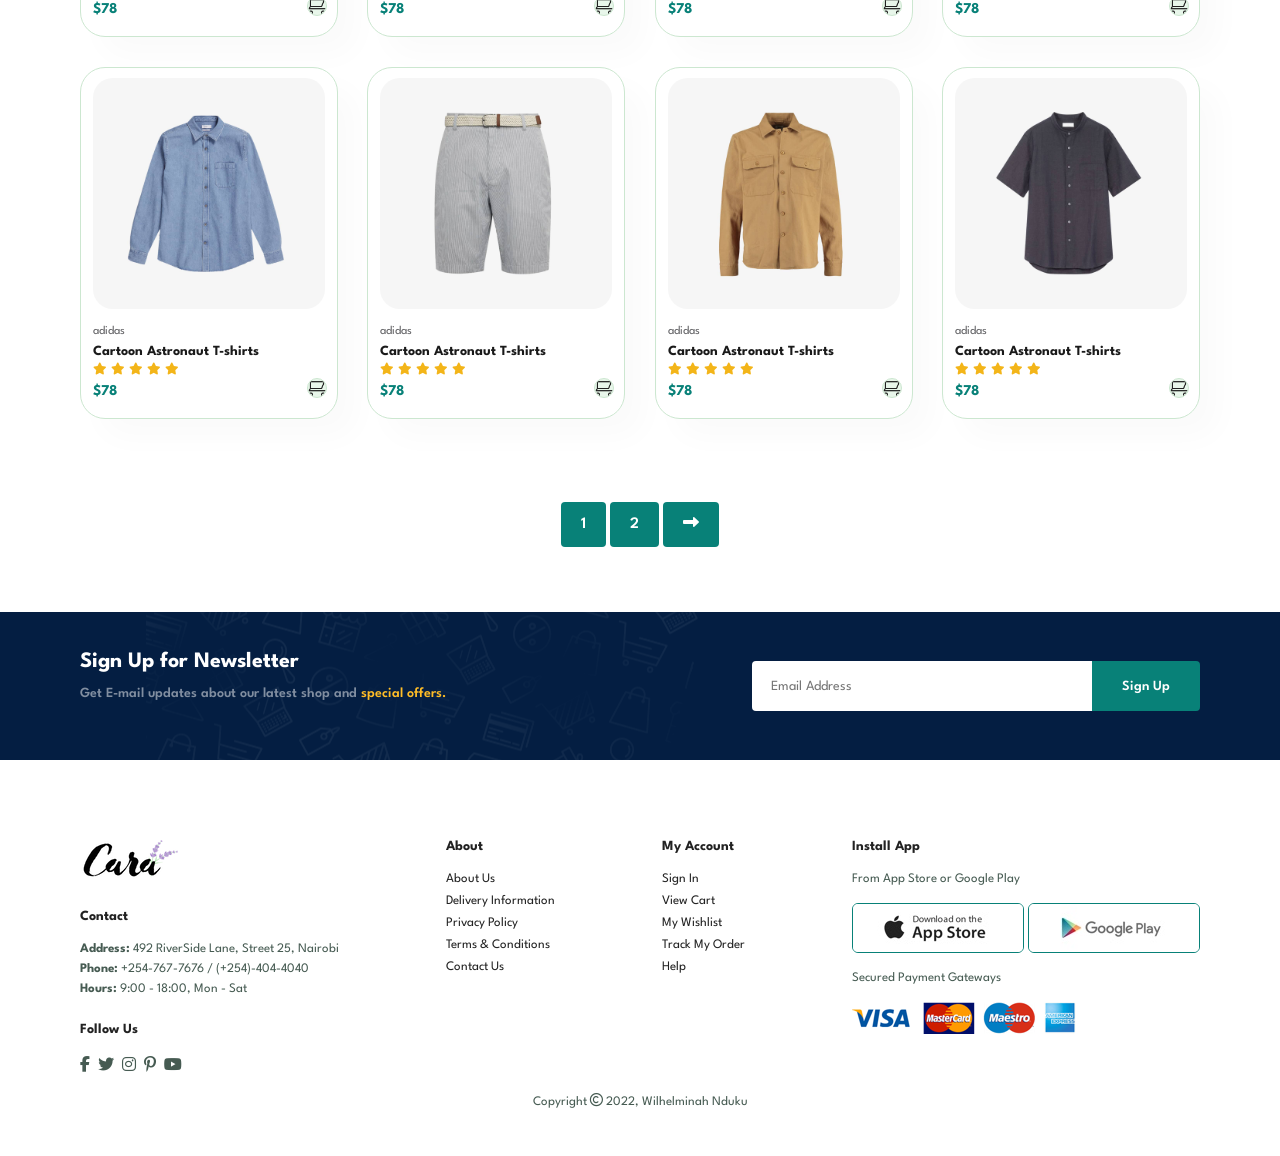
<file: shop.html>
<!DOCTYPE html>
<html>
  <head>
    <meta charset="UTF-8" />
    <meta http-equiv="X-UA-Compatible" content="IE=edge" />
    <meta name="viewport" content="width=device-width, initial-scale=1.0" />

    <link
      rel="stylesheet"
      href="https://cdnjs.cloudflare.com/ajax/libs/font-awesome/6.2.0/css/all.min.css"
    />

    <title>Ecommerce Website</title>

    <link rel="stylesheet" href="style.css" />
  </head>
  <body>
    <section id="header">
      <a href="#">
        <img src="img/logo.png" class="logo" alt="" />
      </a>

      <div>
        <ul id="navbar">
          <li><a href="index.html">Home</a></li>
          <li><a class="active" href="shop.html">Shop</a></li>
          <li><a href="blog.html">Blog</a></li>
          <li><a href="about.html">About</a></li>
          <li><a href="contact.html">Contact</a></li>
          <li id="lg-bag">
            <a href="cart.html"><i class="fa-solid fa-cart-shopping"></i></a>
          </li>
          <a href="#" id="close"><i class="fa-solid fa-xmark"></i></a>
        </ul>
      </div>

      <div id="mobile">
        <a href="cart.html"><i class="fa-solid fa-cart-shopping"></i></a>
        <i id="bar" class="fa-solid fa-bars"></i>
      </div>
    </section>

    <section id="page-header">
      <h2>#stayhome</h2>
      <p>Save more with coupons & up to 70% off</p>
    </section>

    <section id="product1" class="section-p1">
      <div class="pro-container">
        <div class="pro" onclick="window.location.href='product.html';">
          <img src="img/products/f1.jpg" alt="" />
          <div class="des">
            <span>adidas</span>
            <h5>Cartoon Astronaut T-shirts</h5>
            <div class="star">
              <i class="fas fa-star"></i>
              <i class="fas fa-star"></i>
              <i class="fas fa-star"></i>
              <i class="fas fa-star"></i>
              <i class="fas fa-star"></i>
            </div>
            <h4>$78</h4>
          </div>
          <a href="#">
            <img src="img/cart shopping/cart.png" class="cart" alt="" />
          </a>
        </div>

        <div class="pro">
          <img src="img/products/f2.jpg" alt="" />
          <div class="des">
            <span>adidas</span>
            <h5>Cartoon Astronaut T-shirts</h5>
            <div class="star">
              <i class="fas fa-star"></i>
              <i class="fas fa-star"></i>
              <i class="fas fa-star"></i>
              <i class="fas fa-star"></i>
              <i class="fas fa-star"></i>
            </div>
            <h4>$78</h4>
          </div>
          <a href="#">
            <img src="img/cart shopping/cart.png" class="cart" alt="" />
          </a>
        </div>

        <div class="pro">
          <img src="img/products/f3.jpg" alt="" />
          <div class="des">
            <span>adidas</span>
            <h5>Cartoon Astronaut T-shirts</h5>
            <div class="star">
              <i class="fas fa-star"></i>
              <i class="fas fa-star"></i>
              <i class="fas fa-star"></i>
              <i class="fas fa-star"></i>
              <i class="fas fa-star"></i>
            </div>
            <h4>$78</h4>
          </div>
          <a href="#">
            <img src="img/cart shopping/cart.png" class="cart" alt="" />
          </a>
        </div>

        <div class="pro">
          <img src="img/products/f4.jpg" alt="" />
          <div class="des">
            <span>adidas</span>
            <h5>Cartoon Astronaut T-shirts</h5>
            <div class="star">
              <i class="fas fa-star"></i>
              <i class="fas fa-star"></i>
              <i class="fas fa-star"></i>
              <i class="fas fa-star"></i>
              <i class="fas fa-star"></i>
            </div>
            <h4>$78</h4>
          </div>
          <a href="#">
            <img src="img/cart shopping/cart.png" class="cart" alt="" />
          </a>
        </div>

        <div class="pro">
          <img src="img/products/f5.jpg" alt="" />
          <div class="des">
            <span>adidas</span>
            <h5>Cartoon Astronaut T-shirts</h5>
            <div class="star">
              <i class="fas fa-star"></i>
              <i class="fas fa-star"></i>
              <i class="fas fa-star"></i>
              <i class="fas fa-star"></i>
              <i class="fas fa-star"></i>
            </div>
            <h4>$78</h4>
          </div>
          <a href="#">
            <img src="img/cart shopping/cart.png" class="cart" alt="" />
          </a>
        </div>

        <div class="pro">
          <img src="img/products/f6.jpg" alt="" />
          <div class="des">
            <span>adidas</span>
            <h5>Cartoon Astronaut T-shirts</h5>
            <div class="star">
              <i class="fas fa-star"></i>
              <i class="fas fa-star"></i>
              <i class="fas fa-star"></i>
              <i class="fas fa-star"></i>
              <i class="fas fa-star"></i>
            </div>
            <h4>$78</h4>
          </div>
          <a href="#">
            <img src="img/cart shopping/cart.png" class="cart" alt="" />
          </a>
        </div>

        <div class="pro">
          <img src="img/products/f7.jpg" alt="" />
          <div class="des">
            <span>adidas</span>
            <h5>Cartoon Astronaut T-shirts</h5>
            <div class="star">
              <i class="fas fa-star"></i>
              <i class="fas fa-star"></i>
              <i class="fas fa-star"></i>
              <i class="fas fa-star"></i>
              <i class="fas fa-star"></i>
            </div>
            <h4>$78</h4>
          </div>
          <a href="#">
            <img src="img/cart shopping/cart.png" class="cart" alt="" />
          </a>
        </div>

        <div class="pro">
          <img src="img/products/f8.jpg" alt="" />
          <div class="des">
            <span>adidas</span>
            <h5>Cartoon Astronaut T-shirts</h5>
            <div class="star">
              <i class="fas fa-star"></i>
              <i class="fas fa-star"></i>
              <i class="fas fa-star"></i>
              <i class="fas fa-star"></i>
              <i class="fas fa-star"></i>
            </div>
            <h4>$78</h4>
          </div>
          <a href="#">
            <img src="img/cart shopping/cart.png" class="cart" alt="" />
          </a>
        </div>

        <div class="pro">
          <img src="img/products/n1.jpg" alt="" />
          <div class="des">
            <span>adidas</span>
            <h5>Cartoon Astronaut T-shirts</h5>
            <div class="star">
              <i class="fas fa-star"></i>
              <i class="fas fa-star"></i>
              <i class="fas fa-star"></i>
              <i class="fas fa-star"></i>
              <i class="fas fa-star"></i>
            </div>
            <h4>$78</h4>
          </div>
          <a href="#">
            <img src="img/cart shopping/cart.png" class="cart" alt="" />
          </a>
        </div>

        <div class="pro">
          <img src="img/products/n2.jpg" alt="" />
          <div class="des">
            <span>adidas</span>
            <h5>Cartoon Astronaut T-shirts</h5>
            <div class="star">
              <i class="fas fa-star"></i>
              <i class="fas fa-star"></i>
              <i class="fas fa-star"></i>
              <i class="fas fa-star"></i>
              <i class="fas fa-star"></i>
            </div>
            <h4>$78</h4>
          </div>
          <a href="#">
            <img src="img/cart shopping/cart.png" class="cart" alt="" />
          </a>
        </div>

        <div class="pro">
          <img src="img/products/n3.jpg" alt="" />
          <div class="des">
            <span>adidas</span>
            <h5>Cartoon Astronaut T-shirts</h5>
            <div class="star">
              <i class="fas fa-star"></i>
              <i class="fas fa-star"></i>
              <i class="fas fa-star"></i>
              <i class="fas fa-star"></i>
              <i class="fas fa-star"></i>
            </div>
            <h4>$78</h4>
          </div>
          <a href="#">
            <img src="img/cart shopping/cart.png" class="cart" alt="" />
          </a>
        </div>

        <div class="pro">
          <img src="img/products/n4.jpg" alt="" />
          <div class="des">
            <span>adidas</span>
            <h5>Cartoon Astronaut T-shirts</h5>
            <div class="star">
              <i class="fas fa-star"></i>
              <i class="fas fa-star"></i>
              <i class="fas fa-star"></i>
              <i class="fas fa-star"></i>
              <i class="fas fa-star"></i>
            </div>
            <h4>$78</h4>
          </div>
          <a href="#">
            <img src="img/cart shopping/cart.png" class="cart" alt="" />
          </a>
        </div>

        <div class="pro">
          <img src="img/products/n5.jpg" alt="" />
          <div class="des">
            <span>adidas</span>
            <h5>Cartoon Astronaut T-shirts</h5>
            <div class="star">
              <i class="fas fa-star"></i>
              <i class="fas fa-star"></i>
              <i class="fas fa-star"></i>
              <i class="fas fa-star"></i>
              <i class="fas fa-star"></i>
            </div>
            <h4>$78</h4>
          </div>
          <a href="#">
            <img src="img/cart shopping/cart.png" class="cart" alt="" />
          </a>
        </div>

        <div class="pro">
          <img src="img/products/n6.jpg" alt="" />
          <div class="des">
            <span>adidas</span>
            <h5>Cartoon Astronaut T-shirts</h5>
            <div class="star">
              <i class="fas fa-star"></i>
              <i class="fas fa-star"></i>
              <i class="fas fa-star"></i>
              <i class="fas fa-star"></i>
              <i class="fas fa-star"></i>
            </div>
            <h4>$78</h4>
          </div>
          <a href="#">
            <img src="img/cart shopping/cart.png" class="cart" alt="" />
          </a>
        </div>

        <div class="pro">
          <img src="img/products/n7.jpg" alt="" />
          <div class="des">
            <span>adidas</span>
            <h5>Cartoon Astronaut T-shirts</h5>
            <div class="star">
              <i class="fas fa-star"></i>
              <i class="fas fa-star"></i>
              <i class="fas fa-star"></i>
              <i class="fas fa-star"></i>
              <i class="fas fa-star"></i>
            </div>
            <h4>$78</h4>
          </div>
          <a href="#">
            <img src="img/cart shopping/cart.png" class="cart" alt="" />
          </a>
        </div>

        <div class="pro">
          <img src="img/products/n8.jpg" alt="" />
          <div class="des">
            <span>adidas</span>
            <h5>Cartoon Astronaut T-shirts</h5>
            <div class="star">
              <i class="fas fa-star"></i>
              <i class="fas fa-star"></i>
              <i class="fas fa-star"></i>
              <i class="fas fa-star"></i>
              <i class="fas fa-star"></i>
            </div>
            <h4>$78</h4>
          </div>
          <a href="#">
            <img src="img/cart shopping/cart.png" class="cart" alt="" />
          </a>
        </div>
      </div>
    </section>

    <section id="pagination" class="section-p1">
      <a href="#">1</a>
      <a href="#">2</a>
      <a href="#"><i class="fa-solid fa-right-long"></i></a>
    </section>

    <section id="newsletter" class="section-p1 section-m1">
      <div class="newstext">
        <h4>Sign Up for Newsletter</h4>
        <p>
          Get E-mail updates about our latest shop and
          <span>special offers.</span>
        </p>
      </div>

      <div class="form">
        <input type="text" placeholder="Email Address" />
        <button class="explore">Sign Up</button>
      </div>
    </section>

    <footer class="section-p1">
      <div class="col">
        <img class="logo" src="img/logo.png" alt="" />
        <h4>Contact</h4>
        <p><strong>Address:</strong> 492 RiverSide Lane, Street 25, Nairobi</p>
        <p><strong>Phone:</strong> +254-767-7676 / (+254)-404-4040</p>
        <p><strong>Hours:</strong> 9:00 - 18:00, Mon - Sat</p>
        <div class="follow">
          <h4>Follow Us</h4>
          <div class="icon">
            <i class="fa-brands fa-facebook-f"></i>
            <i class="fa-brands fa-twitter"></i>
            <i class="fa-brands fa-instagram"></i>
            <i class="fa-brands fa-pinterest-p"></i>
            <i class="fa-brands fa-youtube"></i>
          </div>
        </div>
      </div>

      <div class="col">
        <h4>About</h4>
        <a href="#">About Us</a>
        <a href="#">Delivery Information</a>
        <a href="#">Privacy Policy</a>
        <a href="#">Terms & Conditions</a>
        <a href="#">Contact Us</a>
      </div>

      <div class="col">
        <h4>My Account</h4>
        <a href="#">Sign In</a>
        <a href="#">View Cart</a>
        <a href="#">My Wishlist</a>
        <a href="#">Track My Order</a>
        <a href="#">Help</a>
      </div>

      <div class="col install">
        <h4>Install App</h4>
        <p>From App Store or Google Play</p>
        <div class="row">
          <img src="img/pay/app.jpg" alt="" />
          <img src="img/pay/play.jpg" alt="" />
        </div>
        <p>Secured Payment Gateways</p>
        <img src="img/pay/pay.png" alt="" />
      </div>

      <div class="copyright">
        <p>
          Copyright <i class="fa-regular fa-copyright"></i> 2022, Wilhelminah
          Nduku
        </p>
      </div>
    </footer>

    <script src="script.js"></script>
  </body>
</html>
</file>
<file: style.css>
@import url("https://fonts.googleapis.com/css2?family=League+Spartan:wght@100;200;300;400;500;600;700;800;900&display=swap");
* {
  margin: 0;
  padding: 0;
  box-sizing: border-box;
  font-family: "League Spartan", sans-serif;
}

h1 {
  font-size: 50px;
  line-height: 64px;
  color: #222;
}

h2 {
  font-size: 46px;
  line-height: 54px;
  color: #222;
}

h4 {
  font-size: 20px;
  color: #222;
}

h6 {
  font-weight: 700;
  font-size: 12px;
}

p {
  font-size: 16px;
  color: #465b52;
  margin: 15px 0 20px 0;
}

.section-p1 {
  padding: 40px 80px;
}

.section-m1 {
  margin: 40px 0;
}

button.explore {
  font-size: 14px;
  font-weight: 600;
  padding: 15px 30px;
  color: #000;
  background-color: #fff;
  border-radius: 4px;
  cursor: pointer;
  border: none;
  outline: none;
  transition: 0.2s;
}

button.learn {
  font-size: 14px;
  font-weight: 600;
  padding: 11px 18px;
  color: #fff;
  background-color: transparent;
  border: 1px solid #fff;
  border-radius: 4px;
  cursor: pointer;
  outline: none;
  transition: 0.2s;
}

body {
  width: 100%;
}

#header {
  display: flex;
  align-items: center;
  justify-content: space-between;
  padding: 20px 80px;
  background: #e3e6f3;
  box-shadow: 0 5px 15px rgba(0, 0, 0, 0.06);
  z-index: 999;
  position: sticky;
  top: 0;
  left: 0;
}

#navbar {
  display: flex;
  align-items: center;
  justify-content: center;
}

#navbar li {
  list-style: none;
  padding: 0 20px;
  position: relative;
}

#navbar li a {
  text-decoration: none;
  font-size: 16px;
  font-weight: 600;
  color: #1a1a1a;
  transition: 0.3s ease;
}

#navbar li a:hover,
#navbar li a.active {
  color: #32bd32;
}

#navbar li a.active::after,
#navbar li a:hover::after {
  content: "";
  width: 30%;
  height: 2px;
  background: #088178;
  position: absolute;
  bottom: -4px;
  left: 20px;
}

#mobile {
  display: none;
  align-items: center;
}

#close {
  display: none;
}

/* Home Page */
#hero {
  background-image: url("img/hero4.png");
  height: 90vh;
  width: 100%;
  background-size: cover;
  background-position: top 25% right 0%;
  padding: 0 80px;
  display: flex;
  flex-direction: column;
  align-items: flex-start;
  justify-content: center;
}

#hero h4 {
  padding-bottom: 15px;
}

#hero h1 {
  color: #088178;
}

#hero button {
  background-image: url("img/button.png");
  background-color: transparent;
  color: #088178;
  border: 0;
  padding: 14px 80px 14px 65px;
  background-repeat: no-repeat;
  cursor: pointer;
  font-weight: 700;
  font-size: 15px;
}

#feature {
  display: flex;
  align-items: center;
  justify-content: space-between;
  flex-wrap: wrap;
}

#feature .fe-box {
  width: 180px;
  text-align: center;
  padding: 25px 15px;
  box-shadow: 20px 20px 34px rgba(0, 0, 0, 0.03);
  border: 1px solid #cce7d0;
  border-radius: 4px;
  margin: 15px 0;
}

#feature .fe-box:hover {
  box-shadow: 10px 10px 54px rgba(70, 62, 221, 0.1);
}

#feature .fe-box img {
  width: 100%;
  margin-bottom: 10px;
}

#feature .fe-box h6 {
  display: inline-block;
  padding: 9px 8px 6px 8px;
  line-height: 1;
  border-radius: 4px;
  color: #088178;
  background-color: #fddde4;
}

#feature .fe-box:nth-child(2) h6 {
  background-color: #cdebbc;
}

#feature .fe-box:nth-child(3) h6 {
  background-color: #d1e8f2;
}

#feature .fe-box:nth-child(4) h6 {
  background-color: #cdd4f8;
}

#feature .fe-box:nth-child(5) h6 {
  background-color: #f6dbf6;
}

#feature .fe-box:nth-child(6) h6 {
  background-color: #fff2e5;
}

#product1 {
  text-align: center;
}

#product1 .pro-container {
  display: flex;
  justify-content: space-between;
  padding-top: 20px;
  flex-wrap: wrap;
}

#product1 .pro {
  width: 23%;
  min-width: 250px;
  padding: 10px 12px;
  border: 1px solid #cce7d0;
  border-radius: 25px;
  cursor: pointer;
  box-shadow: 20px 20px 30px rgba(0, 0, 0, 0.02);
  margin: 15px 0;
  transition: 0.2s ease;
  position: relative;
}

#product1 .pro:hover {
  box-shadow: 20px 20px 30px rgba(0, 0, 0, 0.06);
}

#product1 .pro img {
  width: 100%;
  border-radius: 20px;
}

#product1 .pro .des {
  text-align: start;
  padding: 10px 0;
}

#product1 .pro .des span {
  color: #606063;
  font-size: 12px;
}

#product1 .pro .des h5 {
  padding-top: 7px;
  color: #1a1a1a;
  font-size: 14px;
}

#product1 .pro .des i {
  font-size: 12px;
  color: rgb(243, 181, 25);
  padding-top: 5px;
}

#product1 .pro .des h4 {
  padding-top: 7px;
  font-size: 15px;
  font-weight: 700;
  color: #088178;
}

#product1 .pro .cart {
  width: 20px;
  height: 20px;
  line-height: 40px;
  border-radius: 50px;
  background-color: #e8f6ea;
  font-weight: 500;
  color: #088178;
  border: 1px solid #cce7d0;
  position: absolute;
  bottom: 20px;
  right: 10px;
}

#banner {
  display: flex;
  flex-direction: column;
  justify-content: center;
  align-items: center;
  text-align: center;
  background-image: url("img/banner/b2.jpg");
  width: 100%;
  height: 40vh;
  background-size: cover;
  background-position: center;
}

#banner h4 {
  color: white;
  font-size: 16px;
}

#banner h2 {
  color: white;
  font-size: 30px;
  padding: 10px 0;
}

#banner h2 span {
  color: #ef3636;
}

#banner button:hover {
  background-color: #088178;
  color: #fff;
}

#sm-banner {
  display: flex;
  justify-content: space-between;
  flex-wrap: wrap;
}

#sm-banner .banner-box {
  display: flex;
  flex-direction: column;
  justify-content: center;
  align-items: flex-start;
  background-image: url("img/banner/b17.jpg");
  min-width: 580px;
  height: 50vh;
  background-size: cover;
  background-position: center;
  padding: 30px;
}

#sm-banner .banner-box2 {
  background-image: url("img/banner/b10.jpg");
}

#sm-banner h4 {
  color: #fff;
  font-size: 20px;
  font-weight: 300;
}

#sm-banner h2 {
  color: #fff;
  font-size: 30px;
  font-weight: 800;
}

#sm-banner span {
  color: #fff;
  font-size: 14px;
  font-weight: 500;
  padding-bottom: 15px;
}

#sm-banner .banner-box:hover button {
  background-color: #088178;
  color: #000;
  border: 1px solid #088178;
}

#banner3 {
  display: flex;
  justify-content: space-between;
  flex-wrap: wrap;
  padding: 0 80px;
}

#banner3 .banner-box {
  display: flex;
  flex-direction: column;
  justify-content: center;
  align-items: flex-start;
  background-image: url("img/banner/b4.jpg");
  min-width: 30%;
  height: 30vh;
  background-size: cover;
  background-position: center;
  padding: 20px;
  margin-bottom: 20px;
}

#banner3 .banner-box2 {
  background-image: url("img/banner/b7.jpg");
}

#banner3 .banner-box3 {
  background-image: url("img/banner/b18.jpg");
}

#banner3 h2 {
  color: #fff;
  font-weight: 900;
  font-size: 22px;
}

#banner3 h3 {
  color: #ec544e;
  font-weight: 800;
  font-size: 15px;
}

#newsletter {
  display: flex;
  justify-content: space-between;
  flex-wrap: wrap;
  align-items: center;
  background-image: url("img/banner/b14.png");
  background-repeat: no-repeat;
  background-position: 20% 30%;
  background-color: #041e42;
}

#newsletter h4 {
  font-size: 22px;
  font-weight: 700;
  color: #fff;
}

#newsletter p {
  font-size: 14px;
  font-weight: 600;
  color: #818ea0;
}

#newsletter p span {
  color: #ffbd27;
}

#newsletter .form {
  display: flex;
  width: 40%;
}

#newsletter input {
  height: 3.125rem;
  padding: 0 1.25em;
  font-size: 14px;
  width: 100%;
  border: 1px solid transparent;
  border-radius: 4px;
  outline: none;
  border-top-right-radius: 0;
  border-bottom-right-radius: 0;
}

#newsletter button {
  background-color: #088178;
  color: white;
  white-space: nowrap;
  border-top-left-radius: 0;
  border-bottom-left-radius: 0;
}

footer {
  display: flex;
  flex-wrap: wrap;
  justify-content: space-between;
}

footer .col {
  display: flex;
  flex-direction: column;
  align-items: flex-start;
  margin-bottom: 20px;
}

footer .logo {
  margin-bottom: 30px;
}

footer h4 {
  font-size: 14px;
  padding-bottom: 20px;
}

footer p {
  font-size: 13px;
  margin: 0 0 8px 0;
}

footer .follow {
  margin-top: 20px;
}

footer .follow i {
  color: #465b52;
  padding-right: 4px;
  cursor: pointer;
}

footer a {
  font-size: 13px;
  text-decoration: none;
  color: #222;
  margin-bottom: 10px;
}

footer .install .row img {
  border: 1px solid #088178;
  border-radius: 6px;
}

footer .install img {
  margin: 10px 0 15px 0;
}

footer .follow i:hover,
footer a:hover {
  color: #088178;
}

footer .copyright {
  width: 100%;
  text-align: center;
}

/*Shop Page*/

#page-header {
  background-image: url("img/banner/b1.jpg");
  width: 100%;
  height: 40vh;
  background-size: cover;
  display: flex;
  justify-content: center;
  text-align: center;
  flex-direction: column;
  padding: 14px;
}

#page-header h2,
#page-header p {
  color: #fff;
}

#pagination {
  text-align: center;
}

#pagination a {
  text-decoration: none;
  background-color: #088178;
  padding: 15px 20px;
  border-radius: 4px;
  color: #fff;
  font-weight: 600;
}

#pagination a i {
  font-size: 16px;
  font-weight: 600;
}

/*Product Page*/

#details {
  display: flex;
  margin-top: 20px;
}

#details .single-image {
  width: 40%;
  margin-right: 50px;
}

.s-image-grp {
  display: flex;
  justify-content: space-between;
}

.s-image-col {
  flex-basis: 24%;
  cursor: pointer;
}

#details .single-img-details {
  width: 50%;
  padding-top: 30px;
}

#details .single-img-details h4 {
  padding: 40px 0 20px 0;
}

#details .single-img-details h2 {
  font-size: 26px;
}

#details .single-img-details select {
  display: block;
  padding: 5px 10px;
  margin-bottom: 10px;
}

#details .single-img-details input {
  width: 50px;
  height: 47px;
  padding-left: 10px;
  font-size: 16px;
  margin-right: 10px;
}

#details .single-img-details input:focus {
  outline: none;
}

#details .single-img-details button {
  background-color: #088178;
  color: #fff;
}

#details .single-img-details span {
  line-height: 25px;
}

/*Blog Page*/

#blog-header {
  background-image: url("img/banner/b19.jpg");
  width: 100%;
  height: 40vh;
  background-size: cover;
  display: flex;
  justify-content: center;
  text-align: center;
  flex-direction: column;
  padding: 14px;
}

/*Can do it in 2 ways*/
#blog-header h2,
#blog-header p {
  color: #fff;
}

/* Media Query*/
@media (max-width: 799px) {
  .section-p1 {
    padding: 40px 40px;
  }

  #navbar {
    display: flex;
    flex-direction: column;
    align-items: flex-start;
    justify-content: flex-start;
    position: fixed;
    top: 0;
    right: -300px;
    height: 100vh;
    width: 300px;
    background-color: #e3e6f3;
    box-shadow: 0 40px 60px rgba(0, 0, 0, 0.1);
    padding: 80px 0 0 10px;
    transition: 0.3s;
  }

  #navbar.active {
    right: 0;
  }

  #navbar li {
    margin-bottom: 25px;
  }

  #mobile {
    display: flex;
    align-items: center;
  }

  #mobile i {
    color: #1a1a1a;
    font-size: 24px;
    padding-left: 20px;
  }

  #close {
    display: initial;
    position: absolute;
    top: 30px;
    left: 30px;
    color: #222;
    font-size: 24px;
  }

  #lg-bag {
    display: none;
  }

  #hero {
    height: 70vh;
    padding: 0 80px;
    background-position: top 30% right 30%;
  }

  #feature {
    justify-content: center;
  }

  #feature .fe-box {
    margin: 15px 15px;
  }

  #product1 .pro-container {
    justify-content: center;
  }

  #product1 .pro {
    margin: 15px;
  }

  #banner {
    height: 20vh;
  }

  #sm-banner .banner-box {
    min-width: 100%;
    height: 30vh;
  }

  #banner3 {
    padding: 0 40px;
  }

  #banner3 .banner-box {
    width: 28%;
  }

  #newsletter .form {
    width: 70%;
  }
}

@media (max-width: 477px) {
  .section-p1 {
    padding: 20px;
  }

  #header {
    padding: 10px 30px;
  }

  h1 {
    font-size: 38px;
  }

  h2 {
    font-size: 32px;
  }

  #hero {
    padding: 0 20px;
    background-position: 55%;
  }

  #feature {
    justify-content: space-between;
  }

  #feature .fe-box {
    width: 155px;
    margin: 0 0 15px 0;
  }

  #product1 .pro {
    width: 100%;
  }

  #banner {
    height: 40vh;
  }

  #sm-banner .banner-box {
    height: 40vh;
  }

  #sm-banner .banner-box2 {
    margin-top: 20px;
  }

  #banner3 {
    padding: 0 20px;
  }

  #banner3 .banner-box {
    width: 100%;
  }

  #newsletter {
    padding: 40px 20px;
  }

  #newsletter .form {
    width: 100%;
  }

  footer .copyright {
    text-align: start;
  }

  /*Product Page*/

  #details {
    display: flex;
    flex-direction: column;
  }

  #details .single-image {
    width: 100%;
    margin-right: 0px;
  }

  #details .single-img-details {
    width: 100%;
  }
}
</file>
